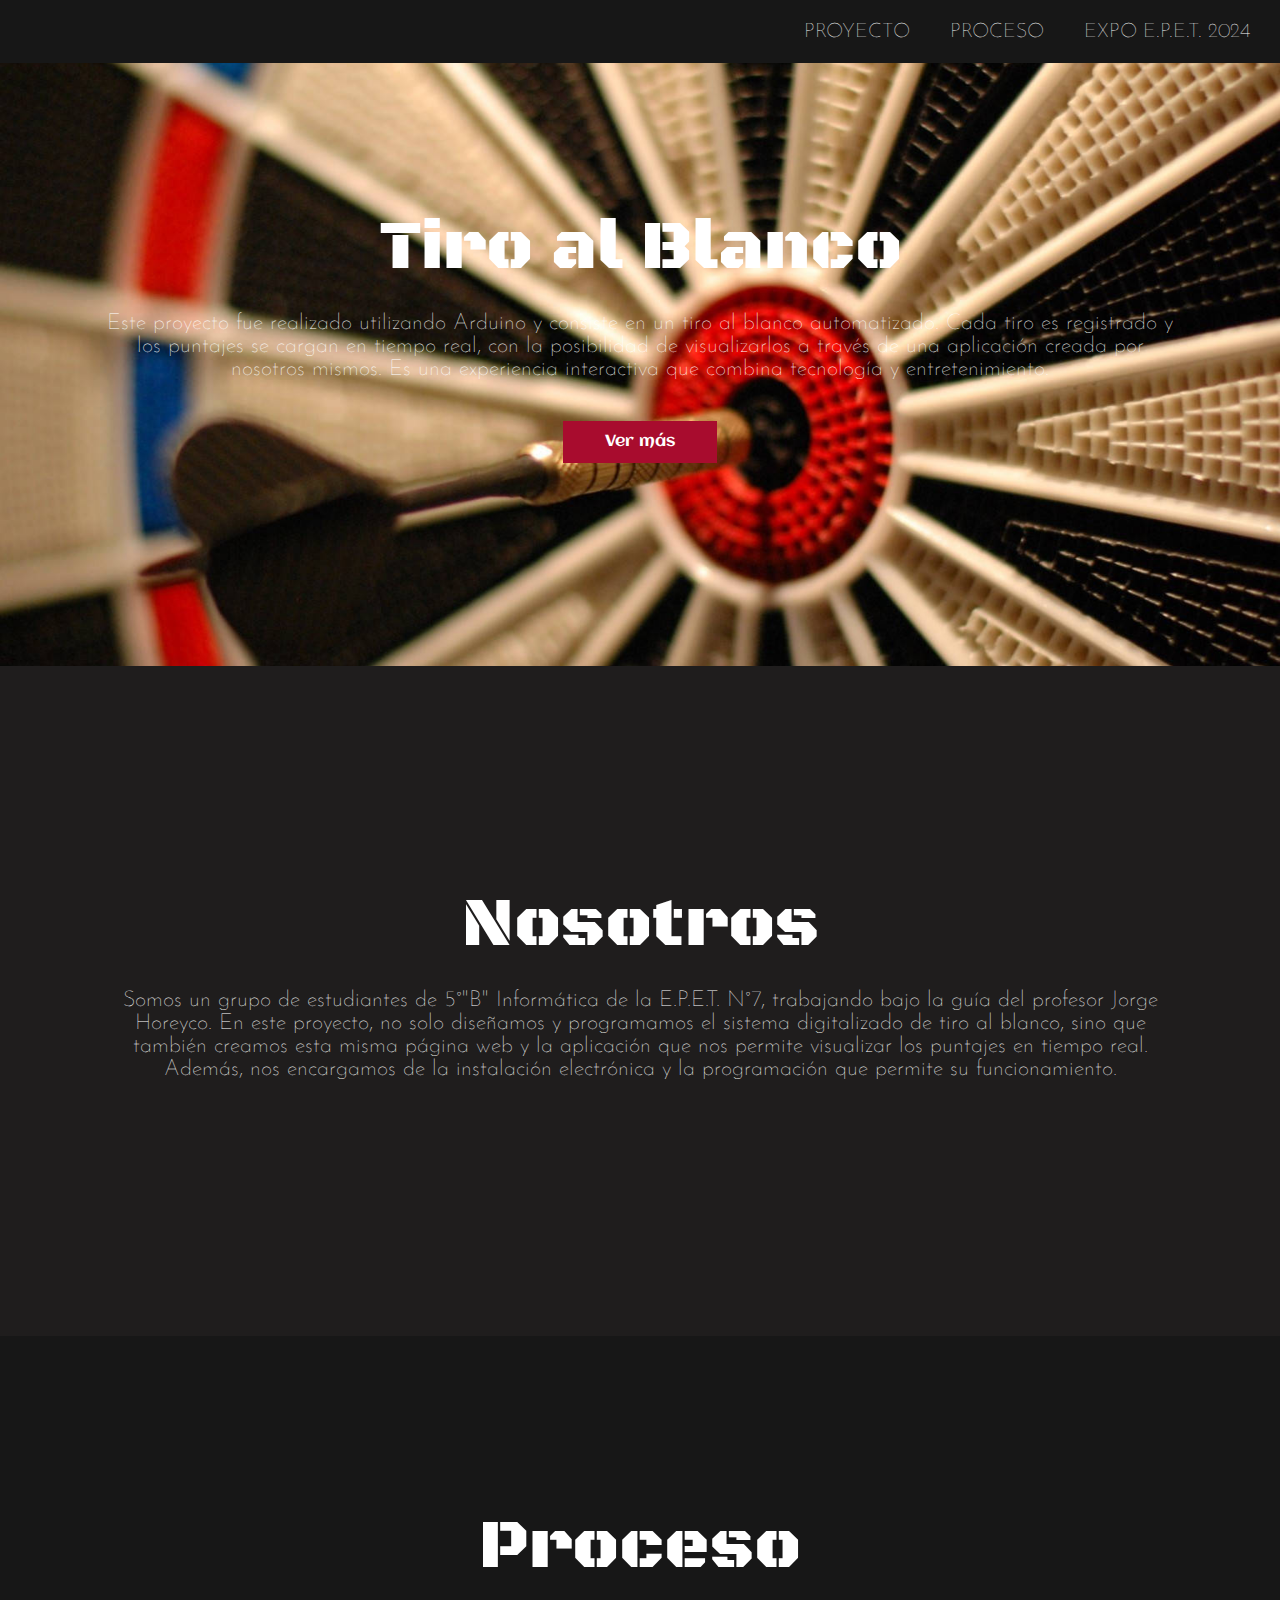
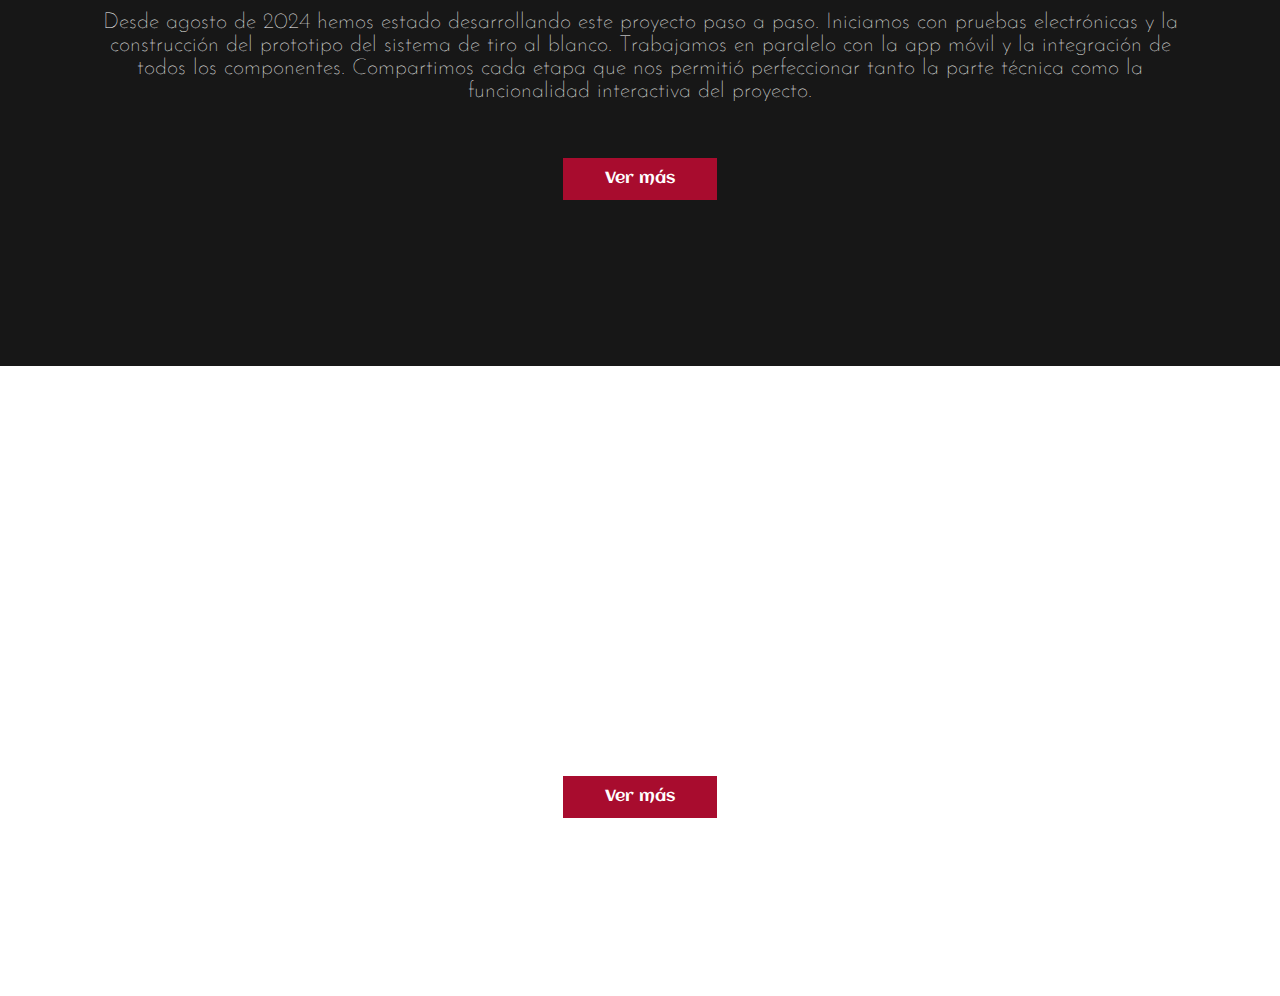
<file: index.html>
<!DOCTYPE html>
<html lang="en">
<head>
    <meta charset="UTF-8">
    <meta name="viewport" content="width=device-width, initial-scale=1.0">
    <link rel="stylesheet" href="https://cdnjs.cloudflare.com/ajax/libs/font-awesome/5.15.1/css/all.min.css"> 
    <link rel="stylesheet" href="style.css">

    <link rel="preconnect" href="https://fonts.googleapis.com">
    <link rel="preconnect" href="https://fonts.gstatic.com" crossorigin>
    <link href="https://fonts.googleapis.com/css2?family=Aclonica&family=Black+Ops+One&family=Josefin+Sans:ital,wght@0,100..700&family=Roboto*Slab:wght@100..900&display=swap" rel="stylesheet">   
    <title>Tiro al Blanco Expo24</title>
</head>
<body>

<!-- ૮ ˶ᵔ ᵕ ᵔ˶ ა -->
<div class="head"> 
    <div class="logo"></div>
    <div class="navbar">
            <a href="tiroalblanco.html">Proyecto</a>
            <a href="proceso.html">Proceso</a>
            <a href="expo.html">Expo E.P.E.T. 2024</a>
    </div>

</div>

<!-- (˶˃ ᵕ ˂˶) .ᐟ.ᐟ -->
    <header class="content header">
        <h2 class="title">Tiro al Blanco</h2>
        <p>
            Este proyecto fue realizado utilizando Arduino y consiste en un tiro al blanco automatizado. Cada tiro es registrado y los puntajes se cargan en tiempo real, con la posibilidad de visualizarlos a través de una aplicación creada por nosotros mismos. Es una experiencia interactiva que combina tecnología y entretenimiento.
        </p>

        <div class="btn-home">
            <a href="tiroalblanco.html" class="btn"> Ver más</a>
        </div>
    </header>


<!-- ദ്ദി๑>؂•̀๑)-->
<section class="content sau">
    <h2 class="title">Nosotros</h2>
    <p>
        Somos un grupo de estudiantes de 5°"B" Informática de la E.P.E.T. N°7, trabajando bajo la guía del profesor Jorge Horeyco. En este proyecto, no solo diseñamos y programamos el sistema digitalizado de tiro al blanco, sino que también creamos esta misma página web y la aplicación que nos permite visualizar los puntajes en tiempo real. Además, nos encargamos de la instalación electrónica y la programación que permite su funcionamiento.
    </p>

   </section>


<!-- ʚ(｡˃ ᵕ ˂ )ɞ -->
<section class="content about">
    <h2 class="title">Proceso</h2>
    <p> Desde agosto de 2024 hemos estado desarrollando este proyecto paso a paso. Iniciamos con pruebas electrónicas y la construcción del prototipo del sistema de tiro al blanco. Trabajamos en paralelo con la app móvil y la integración de todos los componentes. Compartimos cada etapa que nos permitió perfeccionar tanto la parte técnica como la funcionalidad interactiva del proyecto.    </p>
    <a href="proceso.html" class="btn">Ver más</a>
</section>


 <!-- ദ്ദി ( ᵔ ᗜ ᵔ ) --> 



<!-- (╥﹏╥) -->
<section class="content price">
    <article class="contain">
        <h2 class="title">Expo E.P.E.T. 2024</h2>
        <p>Finalmente, nuestro proyecto se presenta en la Expo E.P.E.T. 2024, donde los asistentes tuvieron la oportunidad de probar el juego de tiro al blanco. En esta sección, compartimos imágenes de los momentos más destacados, mostrando a quienes participaron y disfrutaron de la experiencia interactiva que creamos. </p>
    <a href="expo.html" class="btn">Ver más</a>
    </article>
 </section>

</body>
</html>
</file>
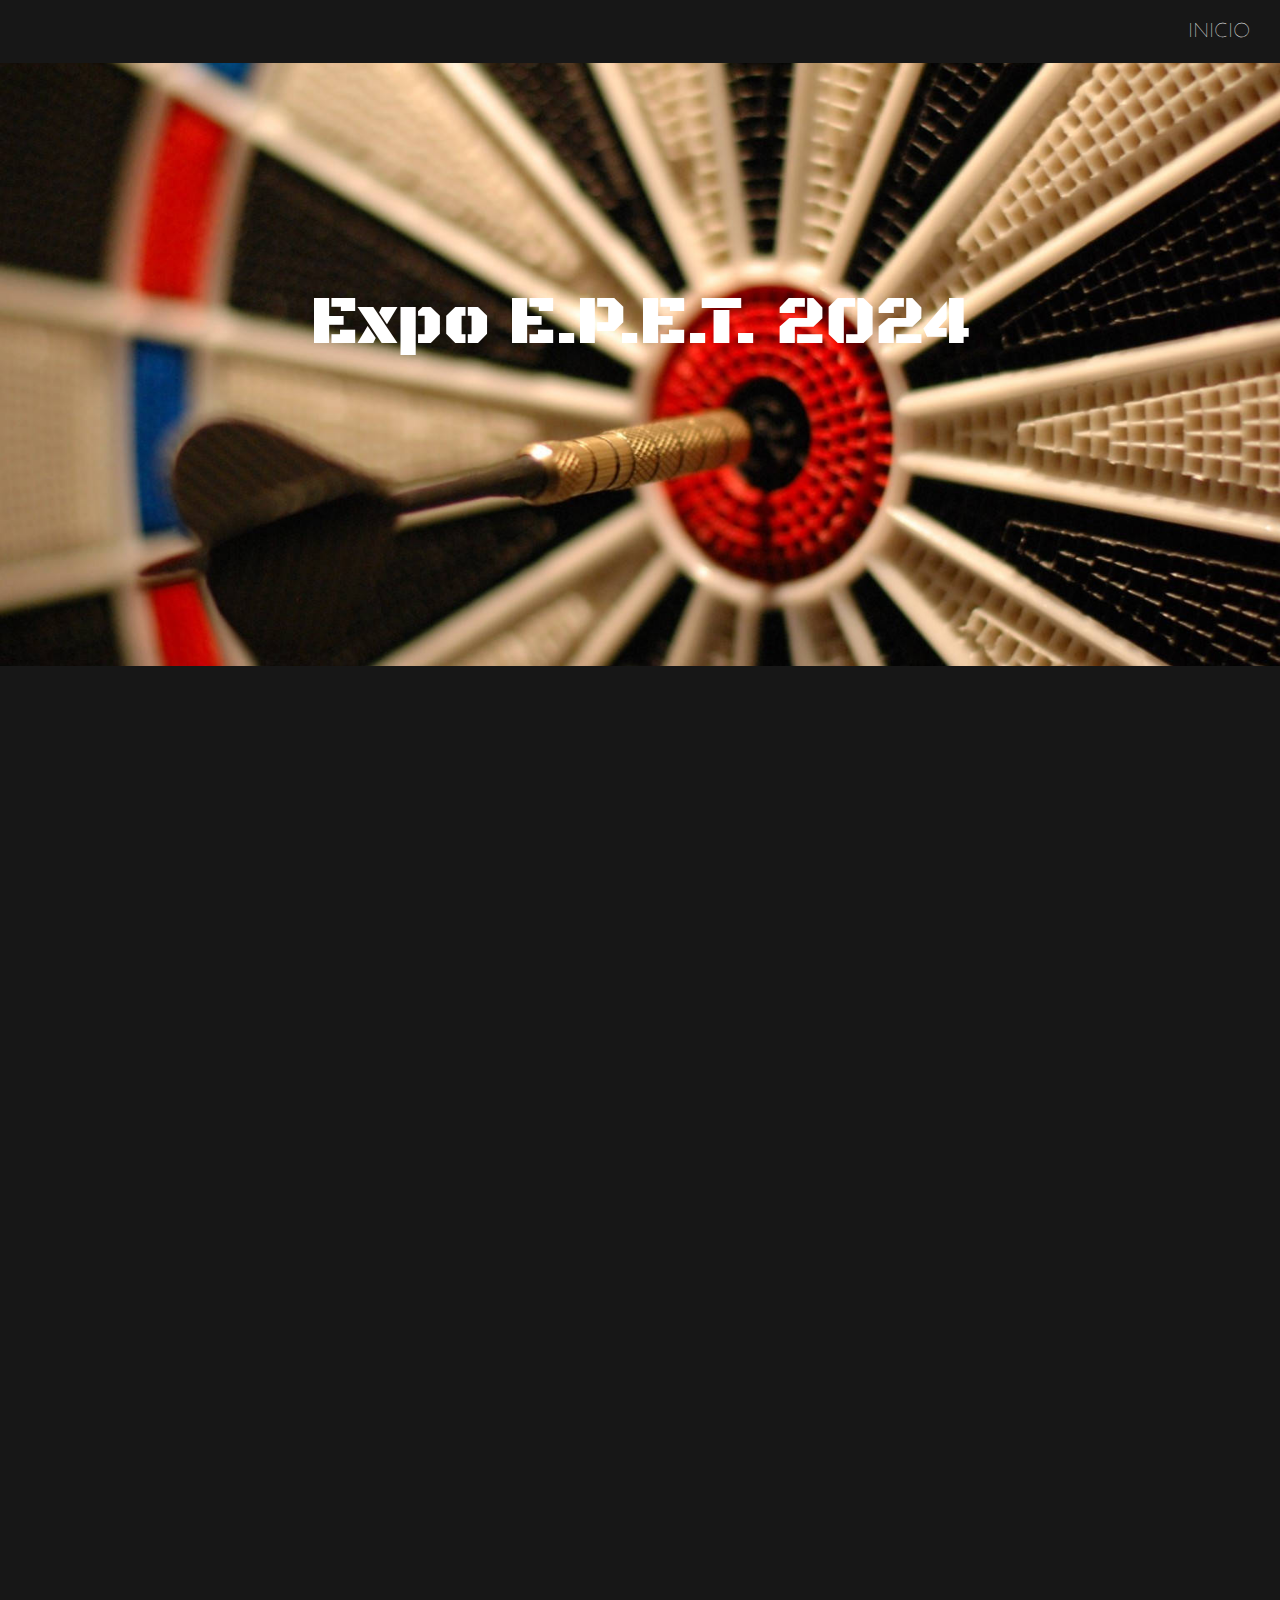
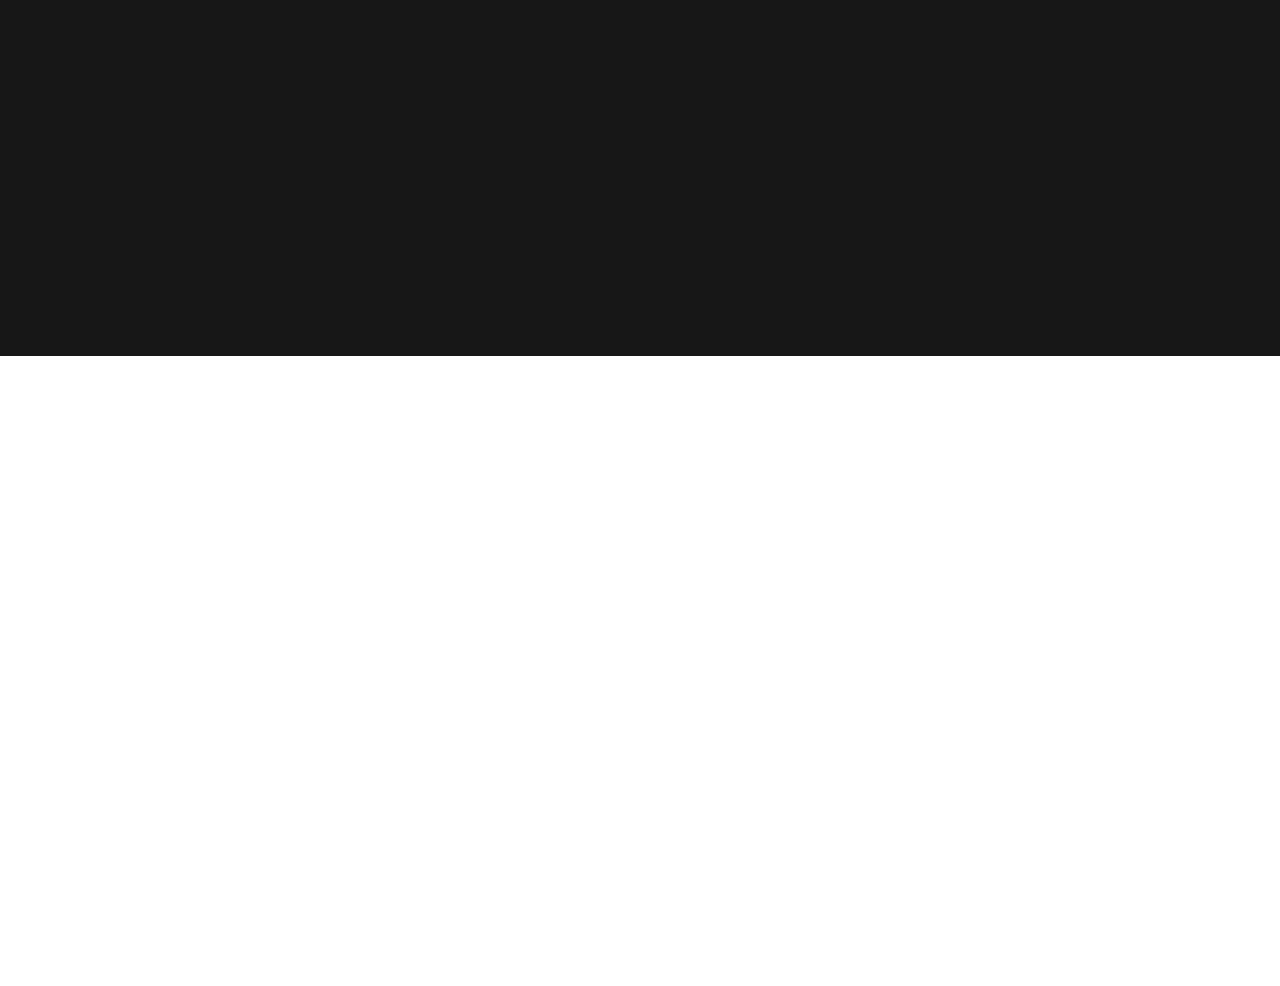
<file: expo.html>
<!DOCTYPE html>
<html>
<head>
	<meta charset="utf-8">
	<meta name="viewport" content="width=device-width, initial-scale=1">
	<link rel="stylesheet" href="style.css">

	 <link rel="preconnect" href="https://fonts.googleapis.com">
    <link rel="preconnect" href="https://fonts.gstatic.com" crossorigin>
	 <link href="https://fonts.googleapis.com/css2?family=Aclonica&family=Black+Ops+One&family=Josefin+Sans:ital,wght@0,100..700&family=Roboto*Slab:wght@100..900&display=swap" rel="stylesheet">   
	<title>Expo E.P.E.T. N°7</title>
</head>
<body>
<div class="head"> 
    <div class="logo"></div>
    <div class="navbare">
		<a href="index.html"> Inicio</a>
    </div>
</div>

<header class="content header"><h2 class="title">Expo E.P.E.T. 2024</h2></header>

<section class="contenp saii">
	<p class="info">
	</p>
</section>
<section class="content price"></section>

</body>
</html>
</file>
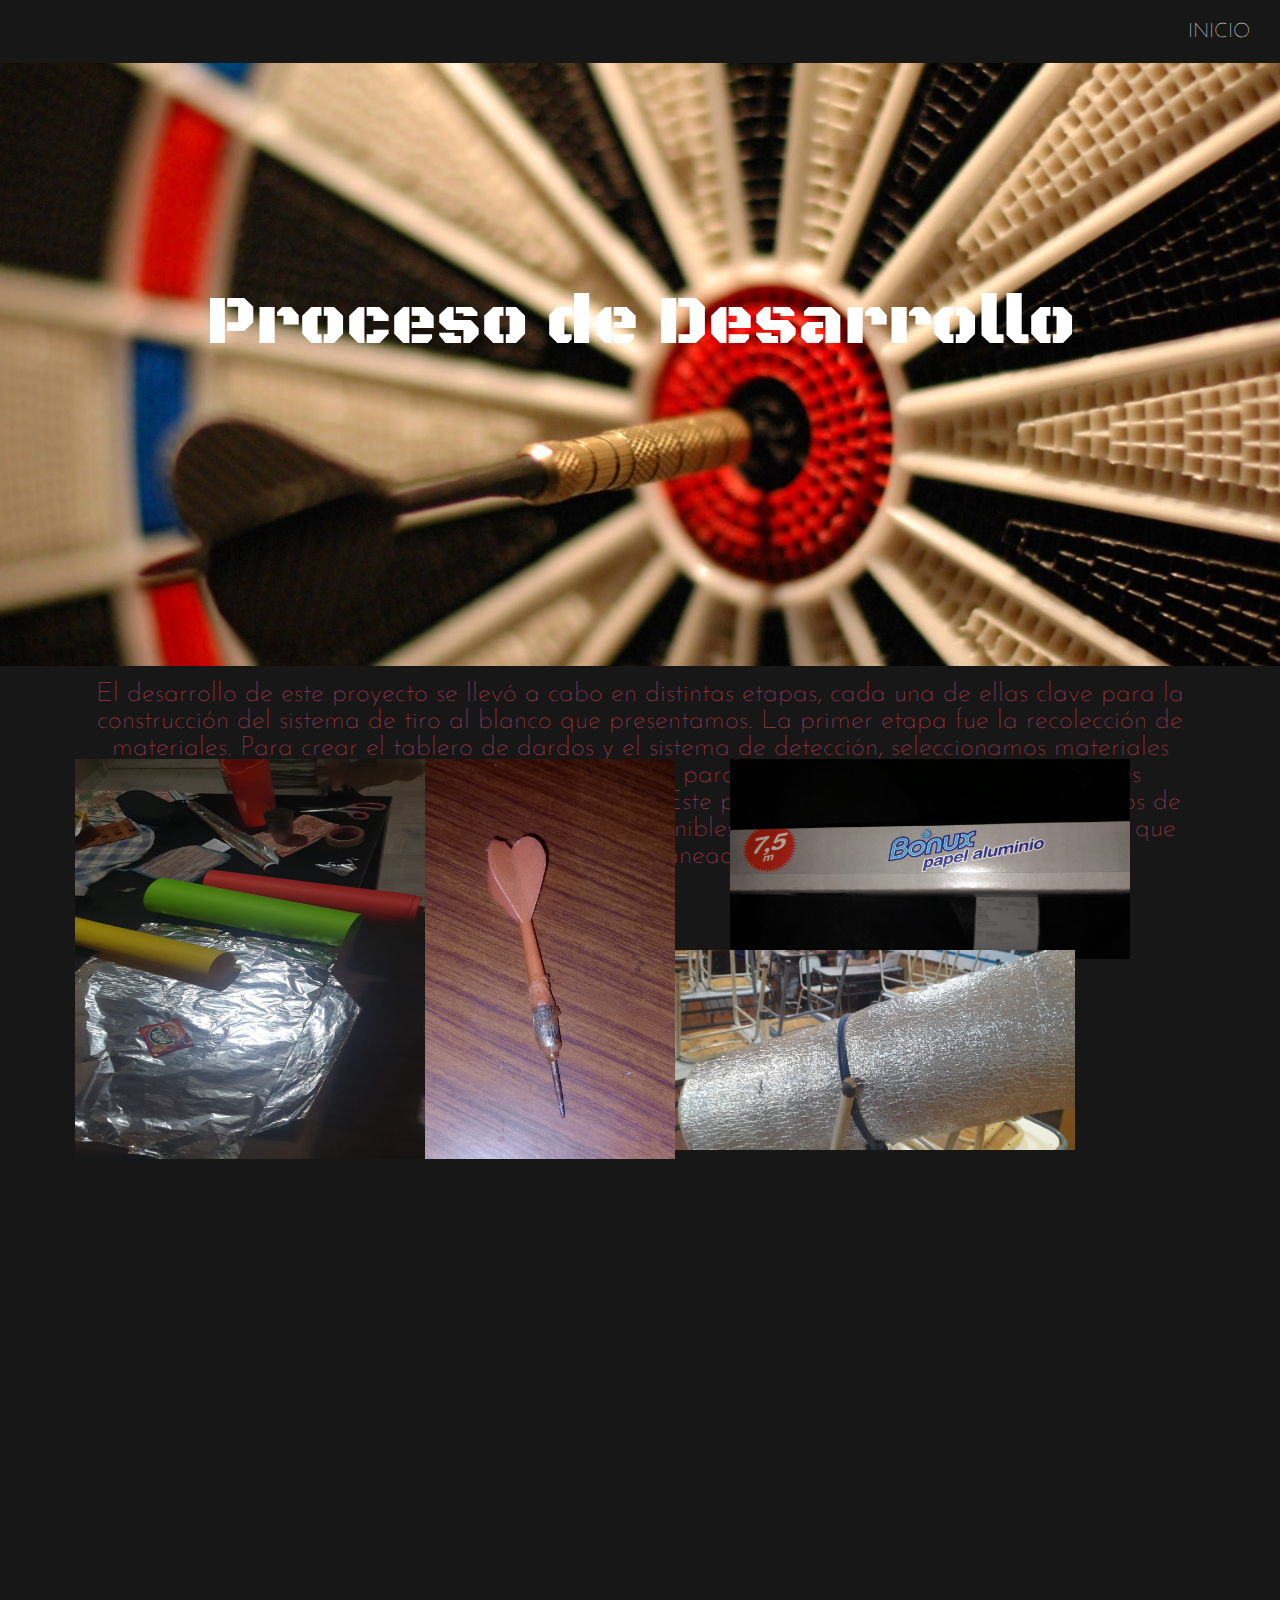
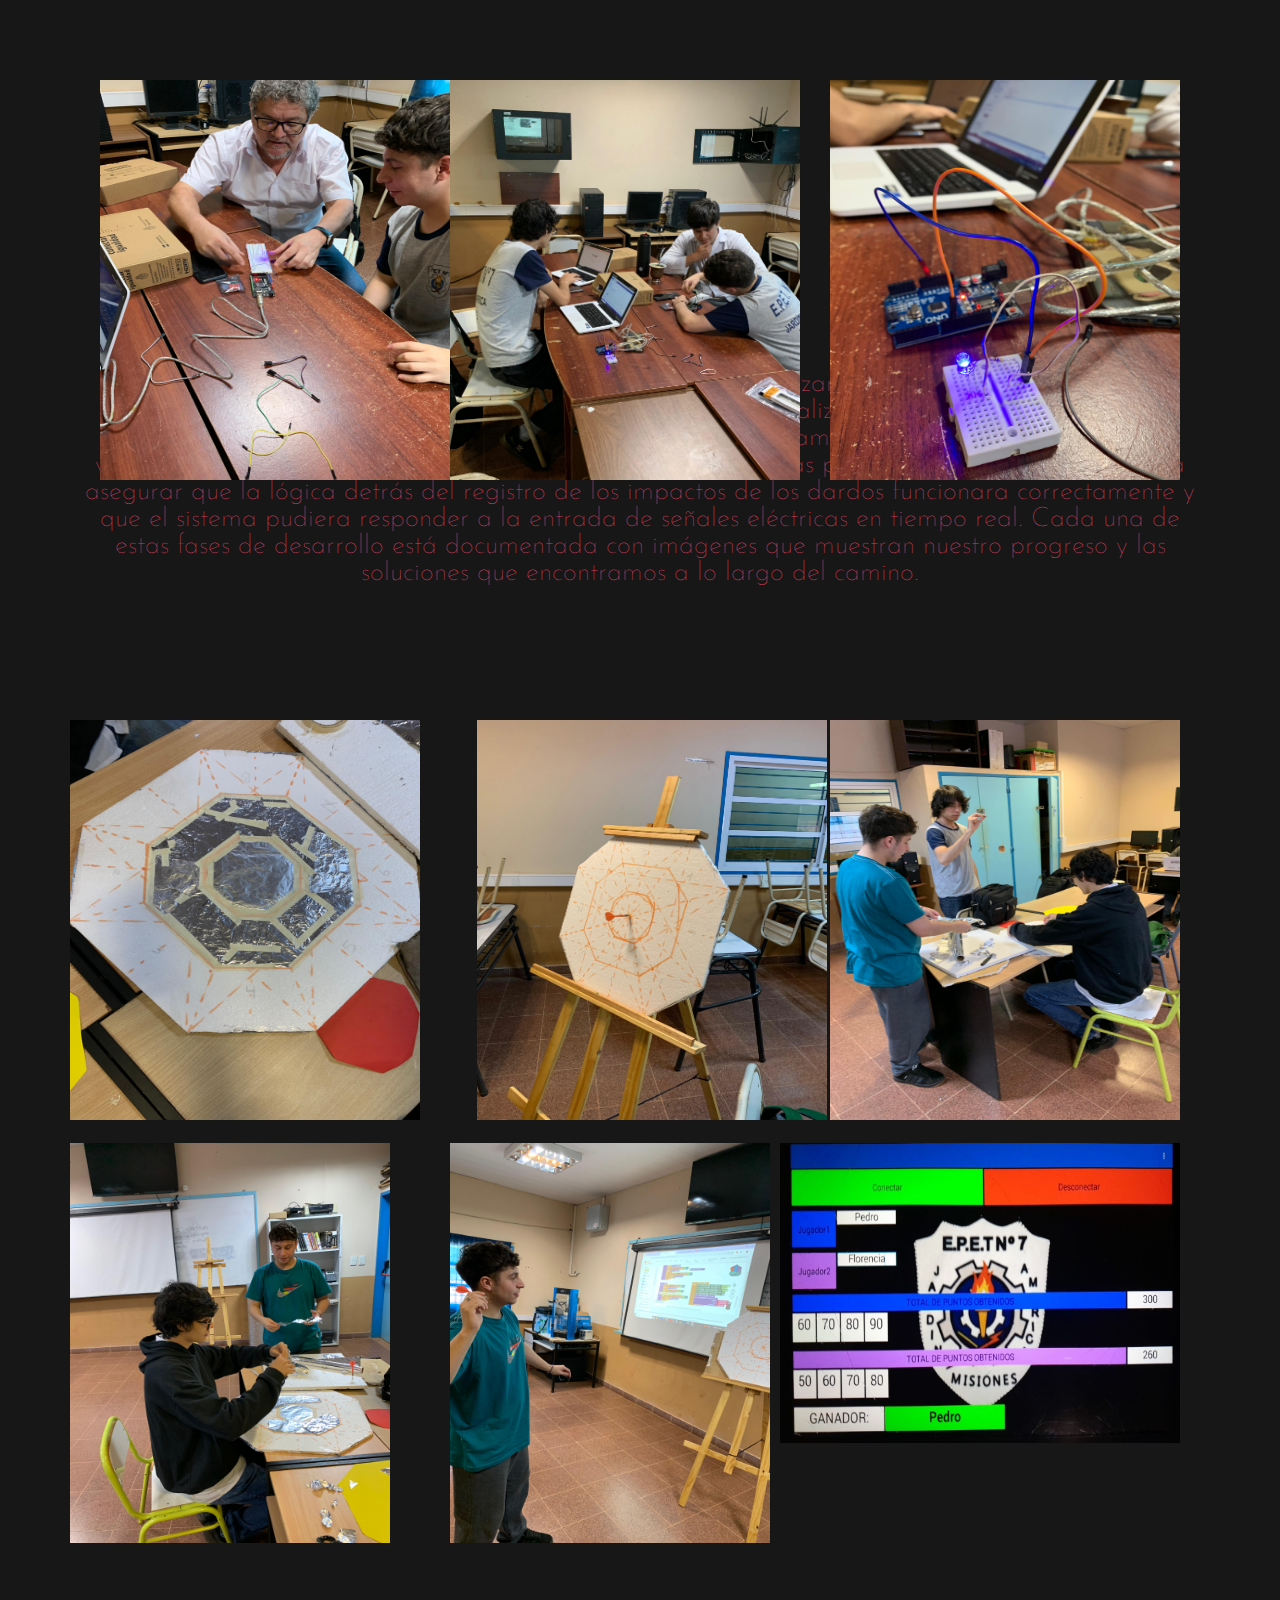
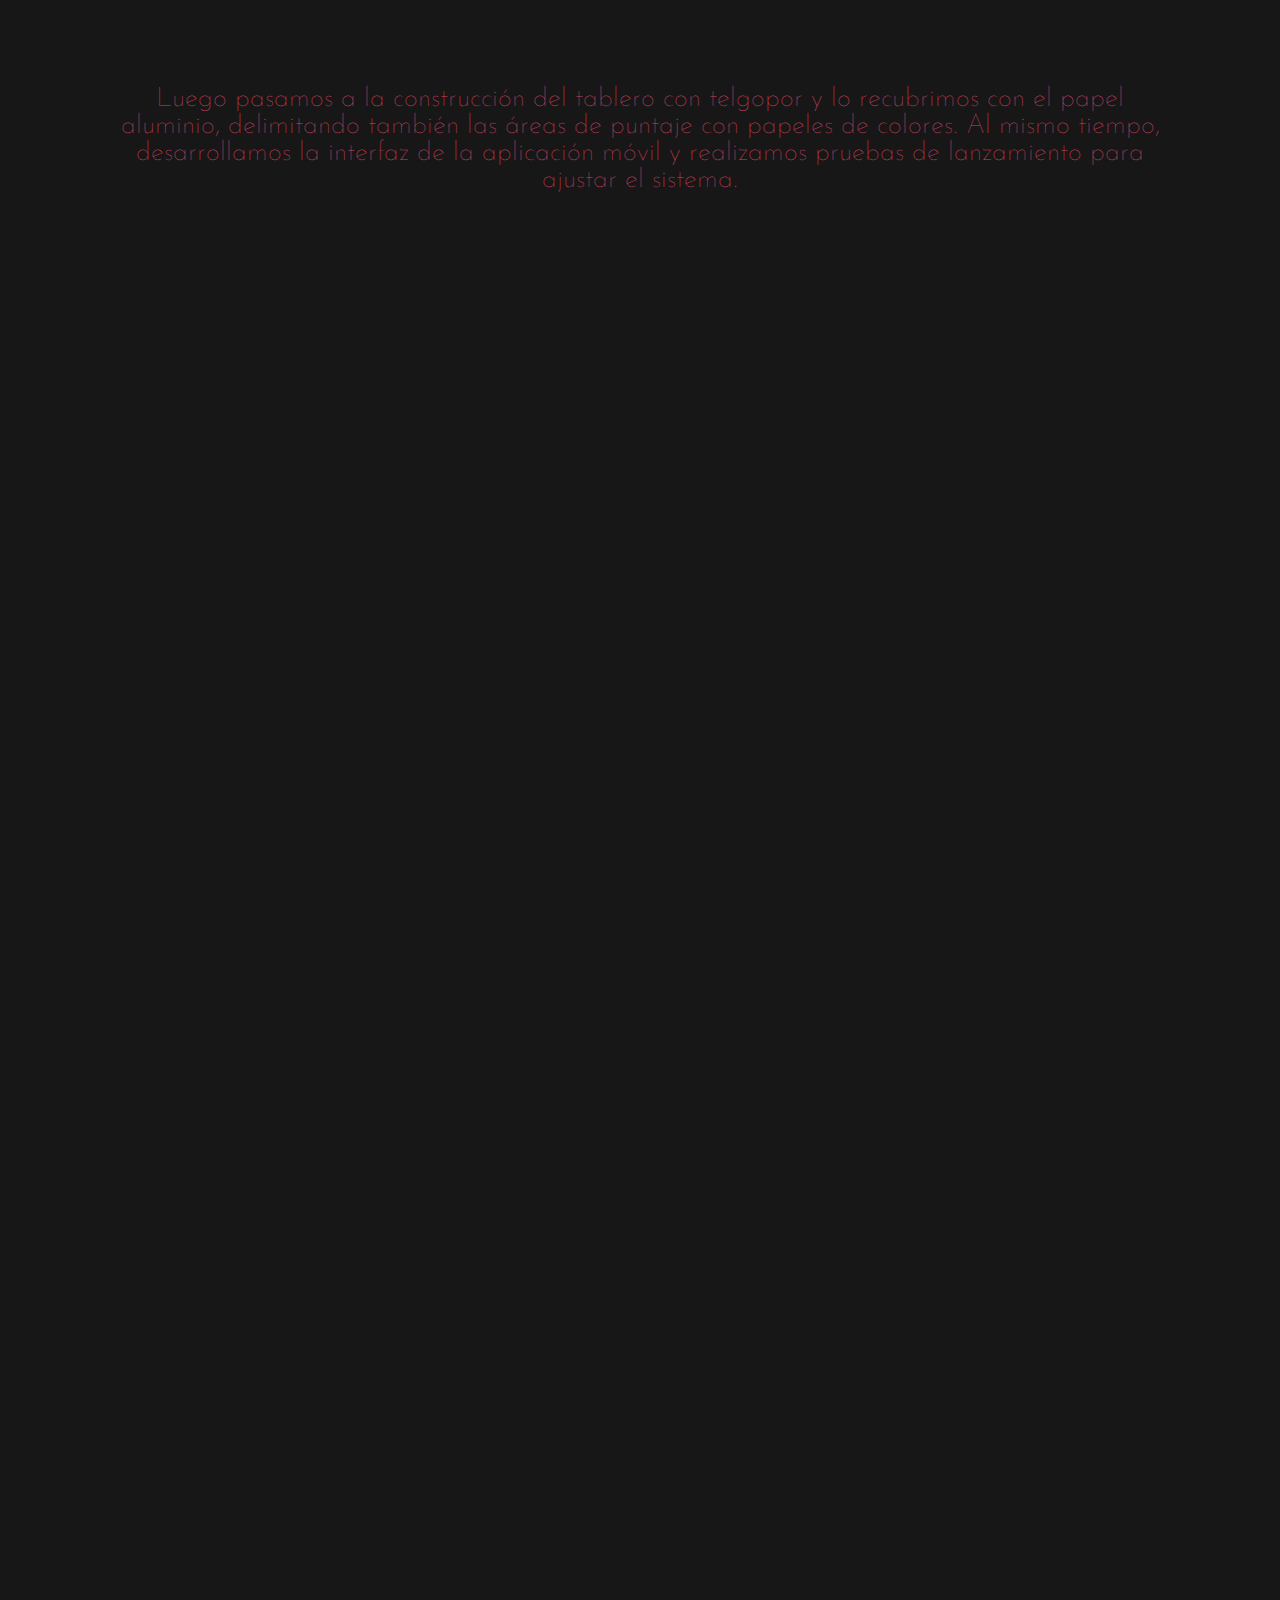
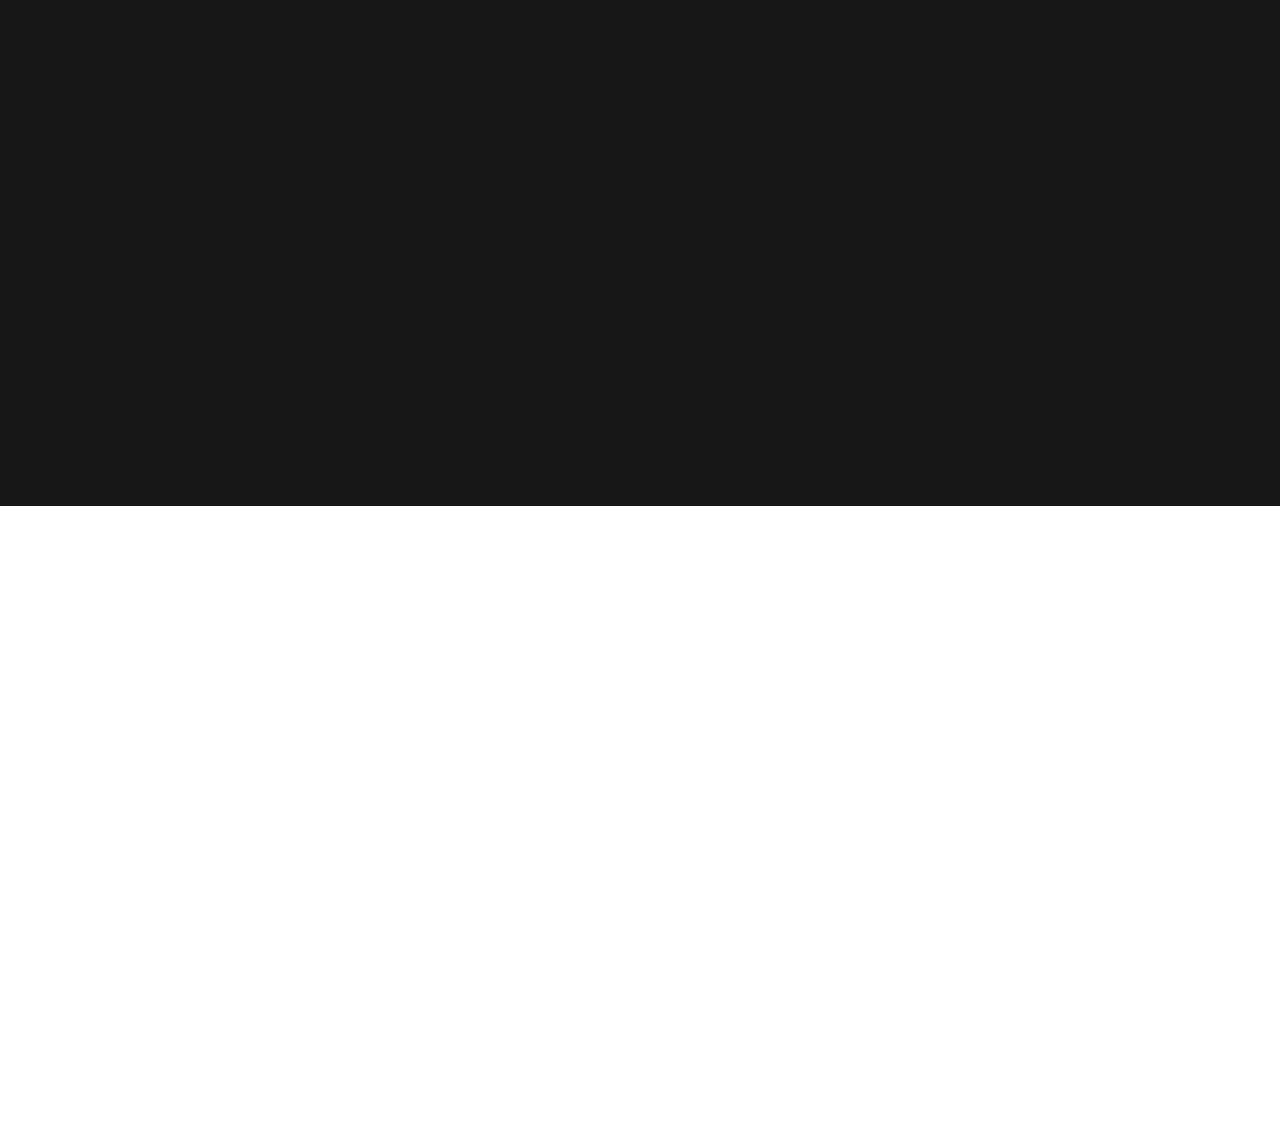
<file: proceso.html>
<!DOCTYPE html>
<html>
<head>
	<meta charset="utf-8">
	<meta name="viewport" content="width=device-width, initial-scale=1">
	<link rel="stylesheet" href="style.css">

	 <link rel="preconnect" href="https://fonts.googleapis.com">
    <link rel="preconnect" href="https://fonts.gstatic.com" crossorigin>
     <link href="https://fonts.googleapis.com/css2?family=Aclonica&family=Black+Ops+One&family=Josefin+Sans:ital,wght@0,100..700&family=Roboto*Slab:wght@100..900&display=swap" rel="stylesheet">    
    
	<title>Proceso de Desarrollo</title>
</head>
<body>
<div class="head"> 
    <div class="logo"></div>
    <div class="navbare">
		<a href="index.html"> Inicio</a>
    </div>
</div>

<header class="content header"><h2 class="title">Proceso de Desarrollo</h2></header>

<section class="contenp saii">
	<p class="info"> El desarrollo de este proyecto se llevó a cabo en distintas etapas, cada una de ellas clave para la construcción del sistema de tiro al blanco que presentamos.

		La primer etapa fue la recolección de materiales. Para crear el tablero de dardos y el sistema de detección, seleccionamos materiales accesibles como el telgopor y papel de aluminio para el tablero, además de componentes electrónicos como cables, resistencias y un arduino. Este proceso fue esencial para asegurarnos de que todos los elementos necesarios estuvieran disponibles y fueran compatibles con el diseño que habíamos planeado.
	</p>
	<img src="imagenes/material1.jpg" class="img-1">
	<img src="imagenes/material3.jpg" class="img-2">
	<img src="imagenes/material4.jpg" class="img-3"> 
	<img src="imagenes/material6.jpg" class="img-4">

</section>

<section class="contenp saii">
	<p class="info"> Luego pasamos a la etapa de pruebas electrónicas. Comenzamos con ejercicios básicos de programación y montaje utilizando el Arduino. Por ejemplo, realizamos pruebas para encender y apagar un LED, con diferentes patrones, lo que nos permitió familiarizarnos con la plataforma y validar los principios de funcionamiento de nuestro circuito.

		Estas pruebas iniciales nos ayudaron a asegurar que la lógica detrás del registro de los impactos de los dardos funcionara correctamente y que el sistema pudiera responder a la entrada de señales eléctricas en tiempo real.

		Cada una de estas fases de desarrollo está documentada con imágenes que muestran nuestro progreso y las soluciones que encontramos a lo largo del camino.
	</p>
	<img src="imagenes/proyeccto2.jpg" class="img-01">
	<img src="imagenes/proyecto1.jpg" class="img-02">
	<img src="imagenes/proyecto5.jpg" class="img-03">
	

</section>

<section class="contenpp saiii">
	<p class="info"> Luego pasamos a la construcción del tablero con telgopor y lo recubrimos con el papel aluminio, delimitando también las áreas de puntaje con papeles de colores. Al mismo tiempo, desarrollamos la interfaz de la aplicación móvil y realizamos pruebas de lanzamiento para ajustar el sistema.
	</p>
	<img src="imagenes/tablero1.jpg" class="img-04">  
	<img src="imagenes/tablero2.jpg" class="img-05">
	<img src="imagenes/wa2.jpg"      class="img-06">
	<img src="imagenes/wa3.jpg"      class="img-07">
	<img src="imagenes/wa1.jpg"      class="img-08">
	<img src="imagenes/inter1.jpg"   class="img-09">

</section>

<section class="content price"></section>

</body>
</html>
</file>
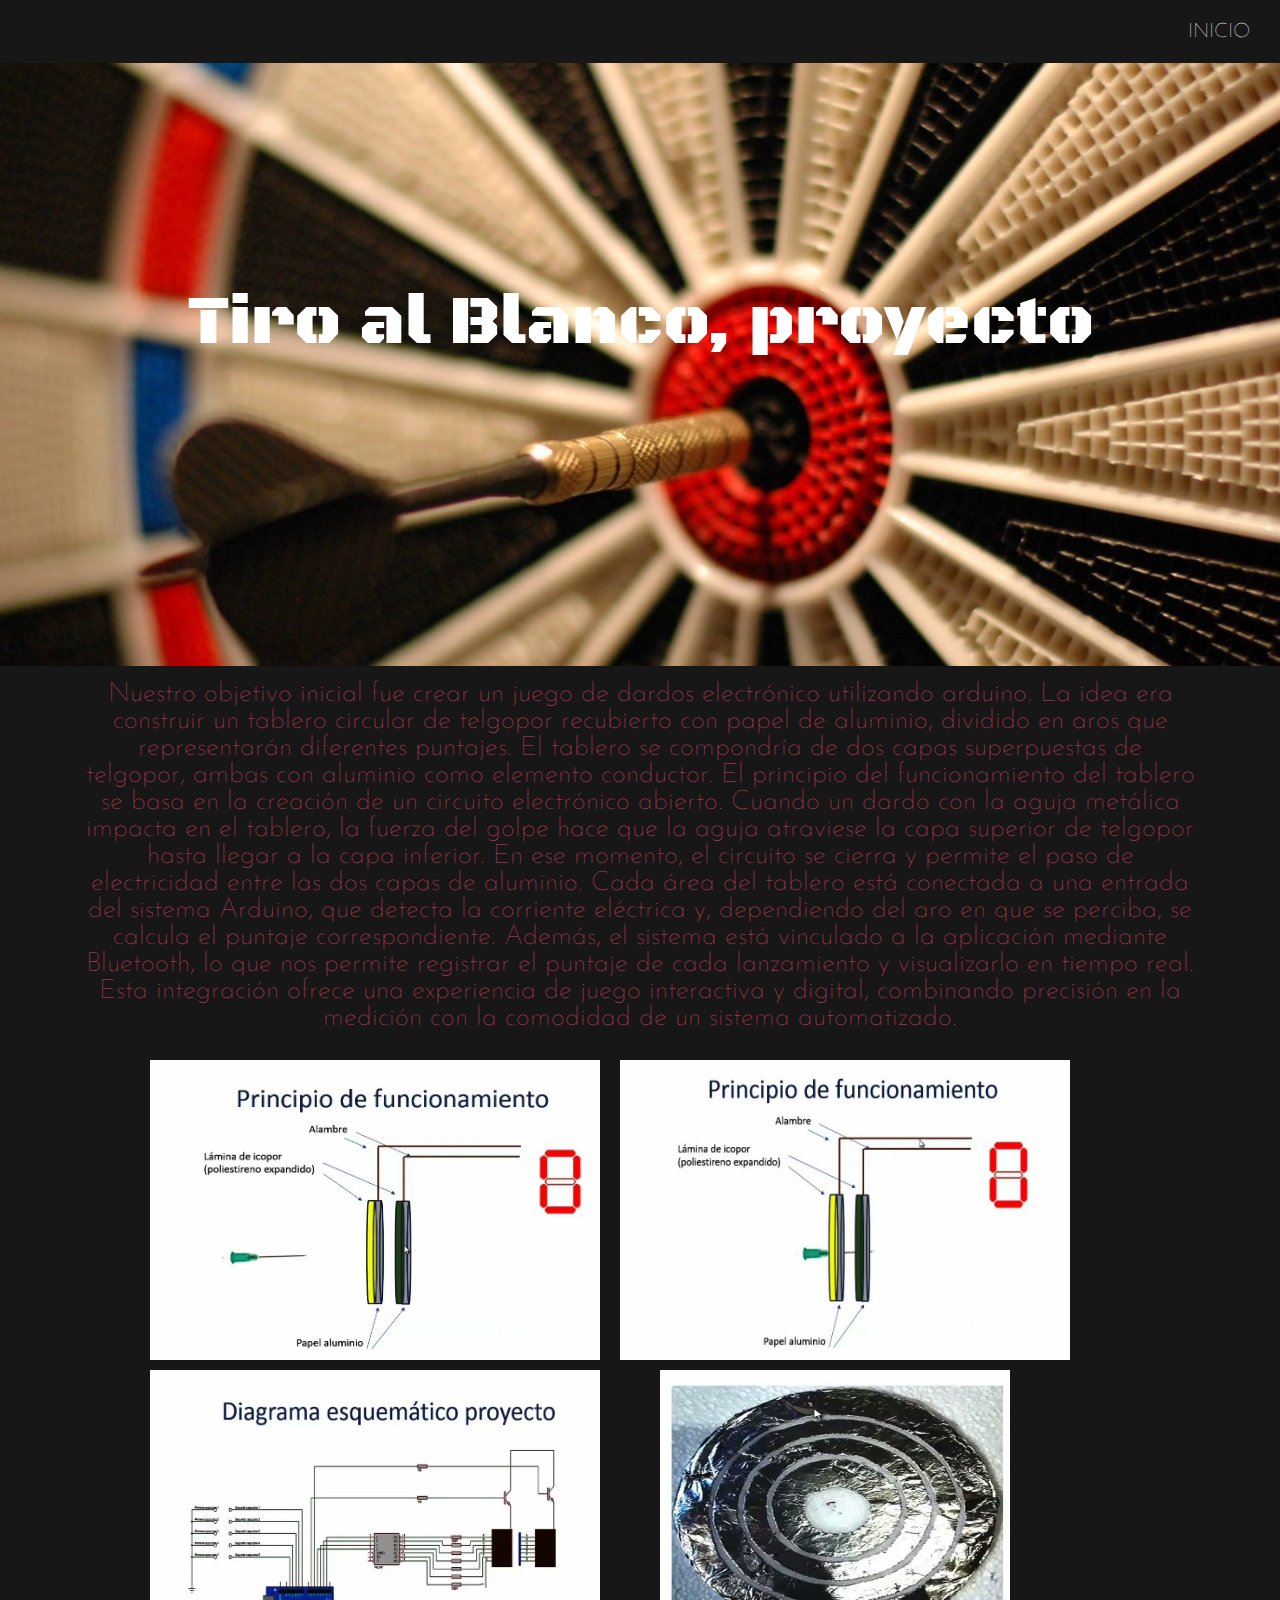
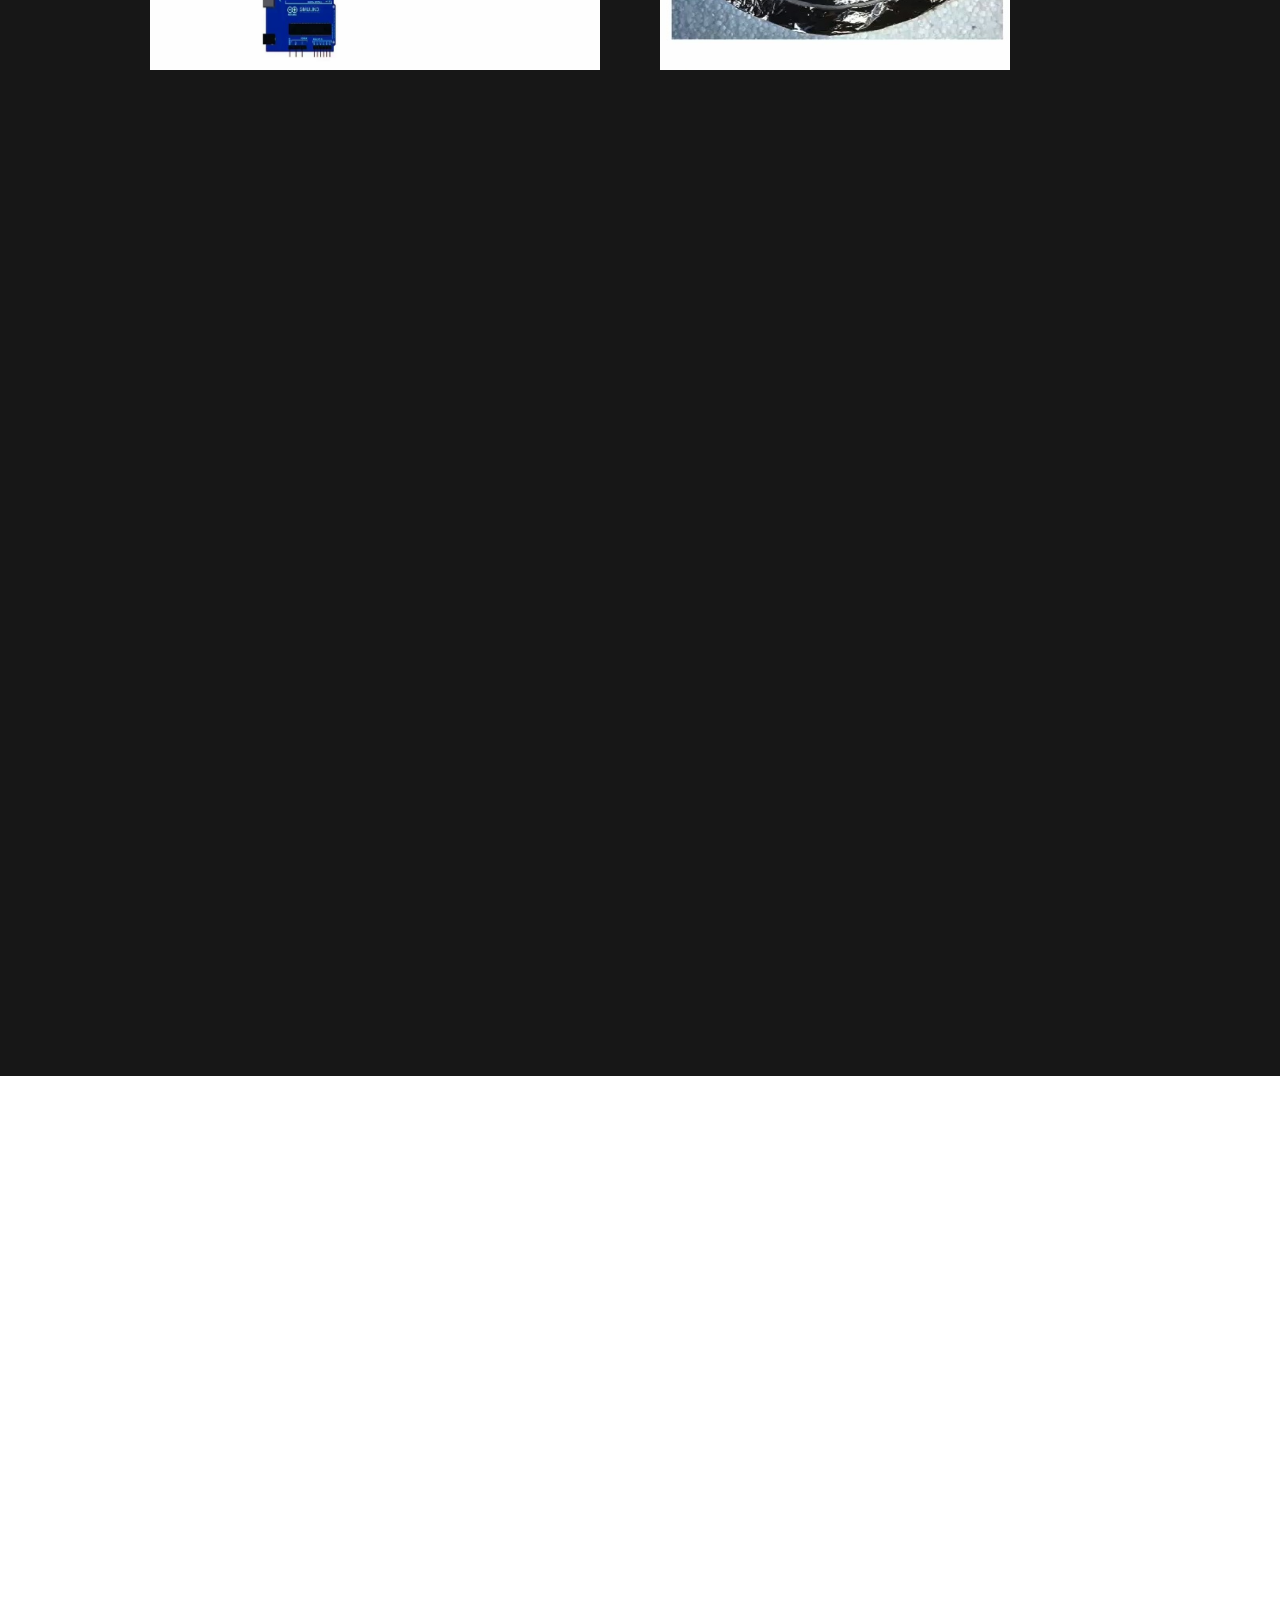
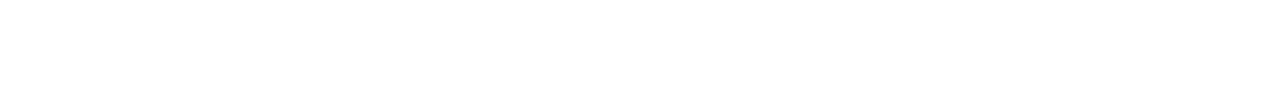
<file: tiroalblanco.html>
<!DOCTYPE html>
<html>
<head>
	<meta charset="utf-8">
	<meta name="viewport" content="width=device-width, initial-scale=1">
	<link rel="stylesheet" href="style.css">

	 <link rel="preconnect" href="https://fonts.googleapis.com">
    <link rel="preconnect" href="https://fonts.gstatic.com" crossorigin>
     <link href="https://fonts.googleapis.com/css2?family=Aclonica&family=Black+Ops+One&family=Josefin+Sans:ital,wght@0,100..700&family=Roboto*Slab:wght@100..900&display=swap" rel="stylesheet">   
    
	<title>Idea del Proyecto</title>
</head>
<body>
<div class="head"> 
    <div class="logo"></div>
    <div class="navbare">
		<a href="index.html"> Inicio</a>
    </div>
</div>

<header class="content header"><h2 class="title">Tiro al Blanco, proyecto</h2></header>

<section class="contenpp saii">
	<p class="info"> Nuestro objetivo inicial fue crear un juego de dardos electrónico utilizando arduino. La idea era construir un tablero circular de telgopor recubierto con papel de aluminio, dividido en aros que representarán diferentes puntajes. El tablero se compondría de dos capas superpuestas de telgopor, ambas con aluminio como elemento conductor.
		El principio del funcionamiento del tablero se basa en la creación de un circuito electrónico abierto. Cuando un dardo con la aguja metálica impacta en el tablero, la fuerza del golpe hace que la aguja atraviese la capa superior de telgopor hasta llegar a la capa inferior. En ese momento, el circuito se cierra y permite el paso de electricidad entre las dos capas de aluminio.
		Cada área del tablero está conectada a una entrada del sistema Arduino, que detecta la corriente eléctrica y, dependiendo del aro en que se perciba, se calcula el puntaje correspondiente. Además, el sistema está vinculado a la aplicación mediante Bluetooth, lo que nos permite registrar el puntaje de cada lanzamiento y visualizarlo en tiempo real. Esta integración ofrece una experiencia de juego interactiva y digital, combinando precisión en la medición con la comodidad de un sistema automatizado.

		
	     <img src="imagenes/eaea2.jpg" class="img-6"> 
	     <img src="imagenes/eaea3.jpg" class="img-7"> 
	     <img src="imagenes/eaea4.jpg" class="img-8">
	     <img src="imagenes/eaea.jpg" class="img-5">
	</p>
</section>
<section class="content price"></section>
</body>
</html>
</file>
<file: style.css>
*{
    margin: 0;
    padding: 0;
    border: 0;
    font-size: 100%;
    vertical-align: baseline;
}

body{
    text-align: center;
    font-family: "Josefin Sans", sans-serif;
    font-optical-sizing: auto;
    font-weight: 100;
    font-style: normal;
}


.head {
    display: flex;
    align-items: center;
    justify-content: space-between;
    height: 63px;
    background: #171717;
    position: fixed;
    width: 100%;
    z-index: 100;
}

.navbar {
    display: flex;
    margin-right: 10px;
}
.navbare {
    display: flex;
    margin-right: 10px;
}

.logo {
    margin-left: 30px;
}

.logo a {
    text-decoration: none;
    color: #fff;
    text-transform: uppercase;
    font-size: 20px;
}

.navbar a {
    display: block;
    padding: 23px 20px;
    color: #fff;
    text-decoration: none;
    text-transform: uppercase;
    font-size: 20px;
}

.navbar a:hover {
    background: #3f3f3f;
}
.navbare a {
    display: block;
    padding: 23px 20px;
    color: #fff;
    text-decoration: none;
    text-transform: uppercase;
    font-size: 20px;
}

.navbare a:hover {
    background: #3f3f3f;
}

.header {
    display: flex;
    justify-content: center;
    align-items: center;
}

.header {
    height: 74vh !important;
    background: url(imagenes/bg4.jpg) no-repeat center;
    background-attachment: fixed;
    background-size: cover;
}

.title {
    font-family: "Black Ops One", system-ui;
    font-weight: 400;
    margin-bottom: 20px;
    font-size: 70px;
    font-weight: 400;
    font-style: normal;
    color: #fff;
}

p {
    margin-bottom: 40px;
    font-size: 22px;
    color: #fff ;
    padding: 0 100px;
        justify-content: center;
    align-items: center;
}
.info {
   font-family: "Black Ops One" system-ui;
   font-size: 27px;
    color:#cf405f;
background-color: #171717;
    padding: 0 70px;

 
}

.btn {
    font-family: "Aclonica", sans-serif;
    display: inline-block;
    margin-top: 15px;
    padding: 10px 40px;
    border: 2px solid #a80c2e;
    color: #fff;
    text-decoration: none;
    background: #a80c2e;
}

.btn:hover {
    background: #b02745;
}

.btn-home {
    display: flex;
}

.btn-home a {
    margin: 0 10px;
}

.content {
    height: 70vh;
    display: flex;
    flex-direction: column;
    justify-content: center;
    align-items: center;
}

.contenp {
    height: 140vh;
    display: flex;
    flex-direction: column;

}
.contenpp {
    height: 220vh;
    display: flex;
    flex-direction: column;

}
.saii{
    padding: 15px;
    background: #171717;
}
.saiii{
    padding: 40px;
    background: #171717;
}



.sau{
    padding: 20px;
    background: #1f1d1d;
}

.box-container {
    display: flex;
    justify-content: center;
    flex-wrap: wrap;
    text-align: center;
}

.box-container .box {
    height: 11rem;
    width: 17rem;
    background: #101010;
    text-align: center;
    border-radius: 1rem;
    box-shadow: 0 .3rem 5rem rgba(0, 0, 0, .5);
    margin: 2rem;
}

.box-container .box i {
    height: 3rem;
    width: 3rem;
    line-height: 3rem;
    text-align: center;
    border-radius: 50%;
    color: white;
    background: #a80c2e;
    font-size: 2rem;
    margin: 1rem 0;
}

.box-container .box h3 {
    font-size: 2opx;
    color: #a80c2e;
}

.box-container .box p {
    padding: 0 15px;
    font-size: 16px;
}

.about {
    background: #171717;
}

.price {
    background: url(imagenes/bg4.jpg) no-repeat center;
    background-attachment: fixed;
    background-size: cover;
    text-align: center;
}

.contact {
    padding-top: 20px;
    background: #171717;
    padding-bottom: 0;
}



.wawa {
    background: #171717;
}
/*fotos proyecto*/
.img-5 {
    width: 350px;
    height: 300px;
    float: left;
    position: absolute;
    top: 1370px;
    left: 660px;
}
.img-6 {
    width: 450px;
    height: 300px;
    float: right;
    position: absolute;
    top: 1060px;
    left: 150px;
}
.img-7 {
    width: 450px;
    height: 300px;
    float: center center;
    position: absolute;
    top: 1060px;
    left:620px; 
}
.img-8 {
    width: 450px;
    height: 300px;
    float: left;
    position: absolute;
    top: 1370px;
    left: 150px;
}


/*fotos proceso*/
.img-1 {
    width: 350px;
    height: 400px;
    float: left;
    position: absolute;
    top: 759px;
    left: 75px;
}
.img-2 {
    width: 400px;
    height: 200px;
    float: right;
    position: absolute;
    top: 759px;
    right: 150px;
}
.img-3 {
    width: 400px;
    height: 200px;
    float: center center;
    position: absolute;
    top: 950px;
    left:675px;
}
.img-4 {
    width: 250px;
    height: 400px;
    float: left;
    position: absolute;
    top: 759px;
    left: 425px;
}

.img-01 {
    width: 350px;
    height: 400px;
    float: left;
    position: absolute;
    top: 1680px;
    left: 100px;
}
.img-02 {
    width: 350px;
    height: 400px;
    float: right;
    position: absolute;
    top: 1680px;
    right: 100px;
}
.img-03 {
    width: 350px;
    height: 400px;
    float: center center;
    position: absolute;
    top: 1680px;
    left:450px;
}

.img-04 {
    width: 350px;
    height: 400px;
    float: left;
    position: absolute;
    top:2320px;
    left: 70px;
}
.img-05 {
    width: 350px;
    height: 400px;
    float: right;
    position: absolute;
    top: 2320px;
    right: 453px;
}
.img-06 {
    width: 350px;
    height: 400px;
    float: right;
    position: absolute;
    top: 2320px;
    right: 100px;
}
.img-07 {
    width: 320px;
    height: 400px;
    float: left;
    position: absolute;
    top:2743px;
    left: 70px;
}
.img-08 {
    width: 320px;
    height: 400px;
    float: right;
    position: absolute;
    top: 2743px;
    right: 510px;
}
.img-09 {
    width: 400px;
    height: 300px;
    float: right;
    position: absolute;
    top: 2743px;
    right: 100px;
}



/* Tamaño pantalla minimizada */
@media (max-width: 768px) {
    .title {
        margin-bottom: 0;
        font-size: 40px;
    }

    .sau{
        height: 120vh;
    }

    .navbar{
        display: none;
    }

    .navbare {
        display: inline;
    }
    .saii{
    padding: 15px;
    background: #171717;
    }
    .saiii{
    padding: 20px;
    background: #171717;
    }
/* tiro al blanco   */
    .img-6 {
    width: 330px;
    height: 250px;
    float: right;
    position: absolute;
    top: 1450px;
    left: 40px;
    }
    .img-7 {
    width: 330px;
    height: 250px;
    float: center center;
    position: absolute;
    top: 1450px;
    left:380px; 
    }
    .img-8 {
    width: 330px;
    height: 250px;
    float: left;
    position: absolute;
    top: 1725px;
    left: 40px;
    }
    .img-5 {
    width: 330px;
    height: 250px;
    float: left;
    position: absolute;
    top: 1725px;
    left: 380px;
    }
/*  proceso  */
    .img-1 {
    width: 250px;
    height: 250px;
    float: left;
    position: absolute;
    top: 960px;
    left: 10px;
    }
    .img-2 {
    width: 250px;
    height: 150px;
    float: right;
    position: absolute;
    top: 960px;
    right: 215px;
    }
    .img-3 {
    width: 250px;
    height: 100px;
    float: right;
    position: absolute;
    top: 1100px;
    left: 263px;
    }
    .img-4 {
    width: 200px;
    height: 245px;
    float: left;
    position: absolute;
    top: 960px;
    left: 520px;
    }
    .img-01 {
    width: 180px;
    height: 230px;
    float: left;
    position: absolute;
    top: 1840px;
    left: 50px;
    }
    .img-02 {
    width: 160px;
    height: 210px;
    float: right;
    position: absolute;
    top: 1850px;
    right: 300px;
    }
    .img-03 {
    width: 180px;
    height: 230px;
    float: center center;
    position: absolute;
    top: 1840px;
    left:470px;
    }
    .img-04 {
    width: 200px;
    height: 250px;
    float: left;
    position: absolute;
    top:2370px;
    left: 50px;
    }
    .img-05 {
    width: 200px;
    height: 250px;
    float: right;
    position: absolute;
    top: 2370px;
    right: 273px;
    }
    .img-06 {
    width: 200px;
    height: 250px;
    float: right;
    position: absolute;
    top: 2370px;
    right: 70px;
    }
    .img-07 {
    width: 200px;
    height: 250px;
    float: left;
    position: absolute;
    top:2673px;
    left: 30px;
    }
    .img-08 {
    width: 200px;
    height: 250px;
    float: right;
    position: absolute;
    top: 2673px;
    right: 293px;
    }
    .img-09 {
    width: 270px;
    height: 220px;
    float: right;
    position: absolute;
    top: 2693px;
    right: 23px;
    }

}
</file>
